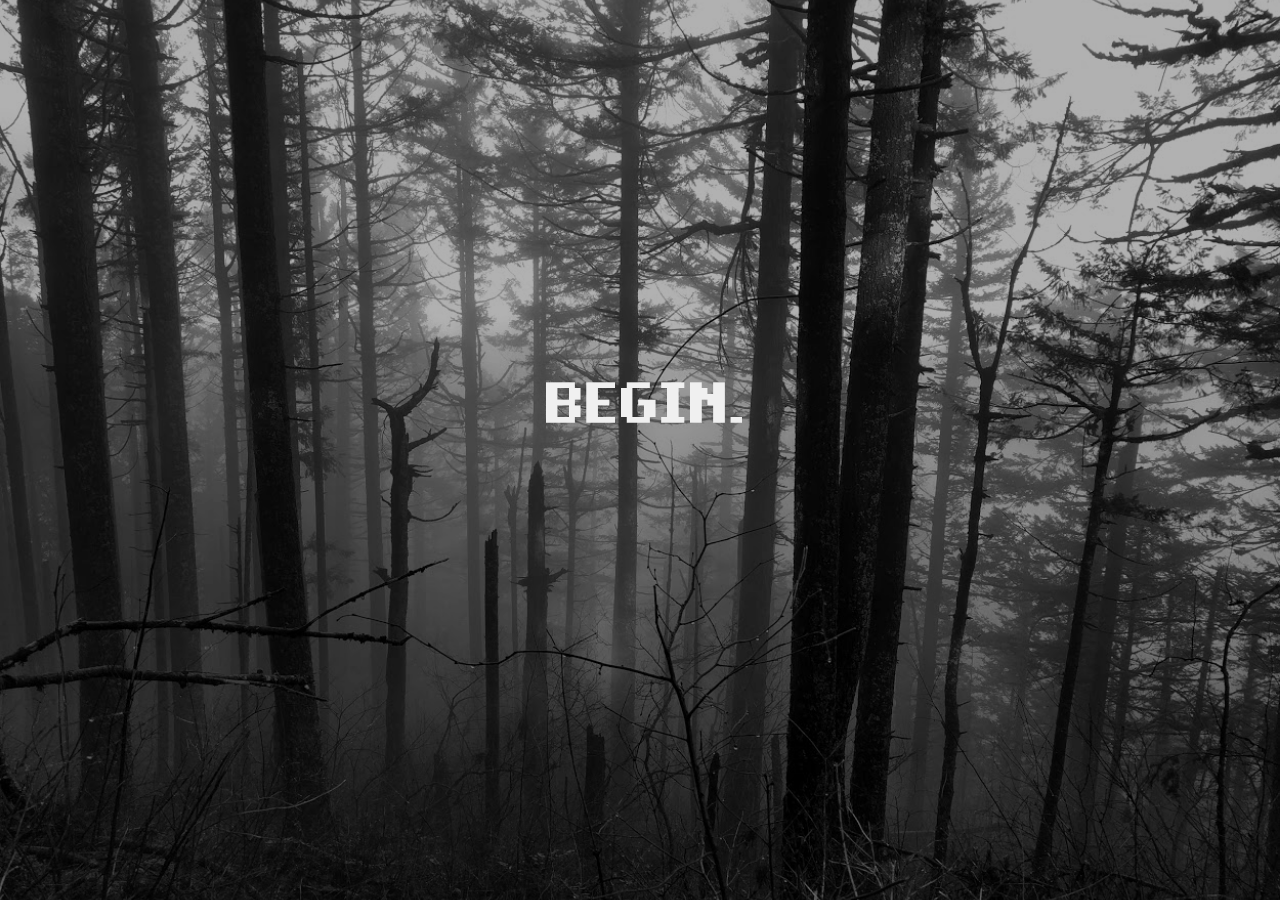
<file: NN/index.html>
<!DOCTYPE html>
<html>
<head>
  <title>Enter if you dare.</title>
<link rel="stylesheet" href="style.css">
<script src="jquery.js"></script>
<script src="main.js"></script>
</head>

<body>


    <a href="Play/text.html" id="lk"><img src="IMG/begin.png" id="im"></a>





</body>

</html>
</file>
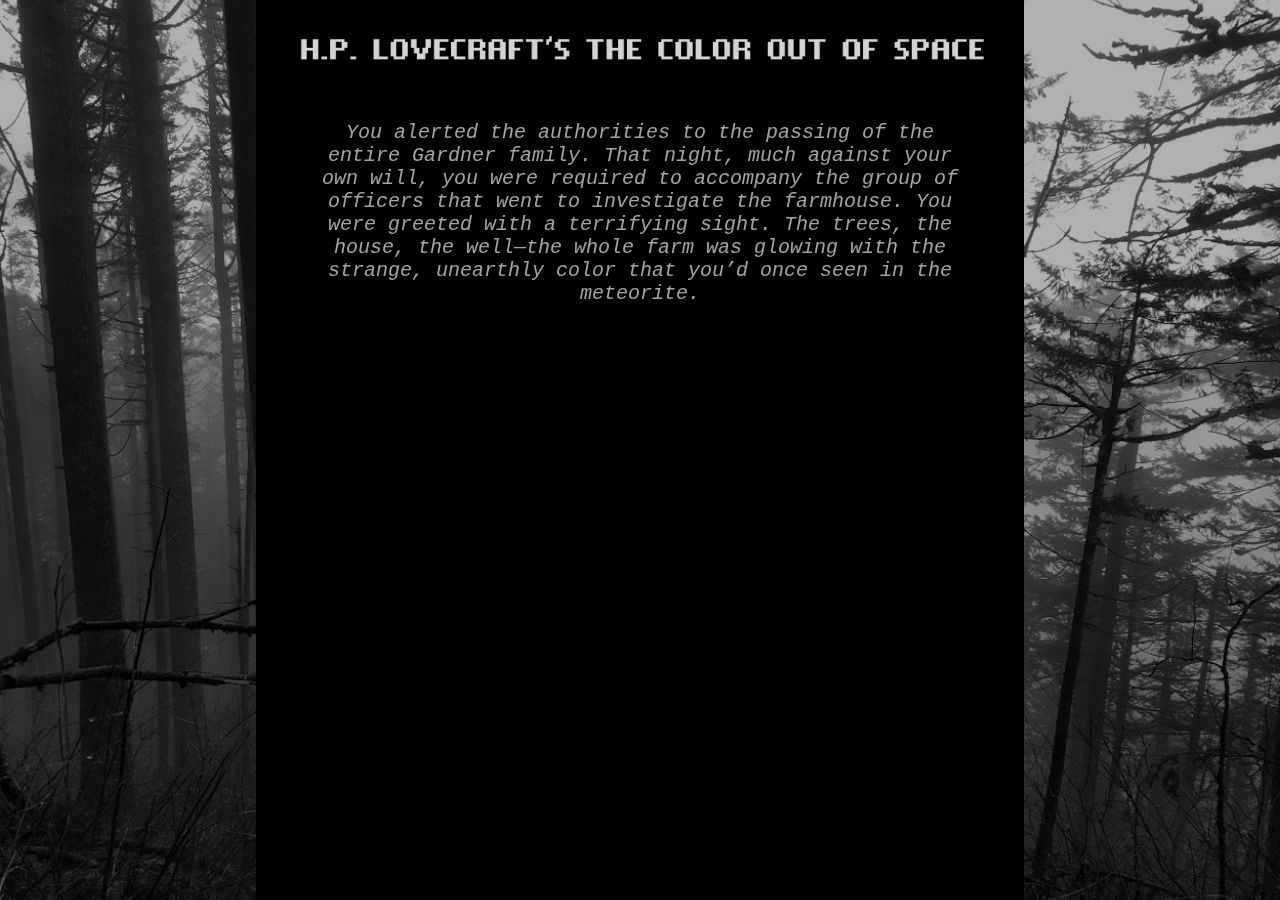
<file: NN/Play/final.html>
<!DOCTYPE html>
<html>
<head>
<title>The Color Out of Space</title>
<link rel="stylesheet" href="final.css">
<script src="jquery.js"></script>
<script src="final.js"></script>
  </head>


  <body>
    <div id="blackbox">


      </div>

      <div id="texts">

        <a href=../index.html id="lkk"><img src="IMG/hd.png" id="hdd"></a>

        <div id="first">
          <p>You alerted the authorities to the passing of the
             entire Gardner family. That night, much against your own will,
             you were required to accompany the group of officers that went to investigate the
             farmhouse. You were greeted with a terrifying sight. The trees, the house, the well—the
             whole farm was
            glowing with the strange, unearthly color that you’d once seen in the meteorite.</p>

          </div>

        <div id="second">
          <p>As you watched, a bolt of light rose from the well, like tongues of demonic fire,
            and shot towards the stars. You fled, along with the officers,
             but just before you were out of sight, you turned back.</p>
          </div>

          <div id="third">
            <p>The light had faded, but as you watched you saw something feebly rise,
              only to sink back down to the earth. It was just a
              color, but not any color of our world. Seeing it, you knew that some
              trace of whatever had killed the Gardner family still remained there.</p>
            </div>

            <div id="fourth">
              <p>Lurking.</p>
                </div>

                <div id="fifth">
                  <p>In the well.<p>
                      </div>

                      <div id="sixth">
                        <h1>END.</h1>
                        </div>
            </div>

    </body>

    </html>
</file>
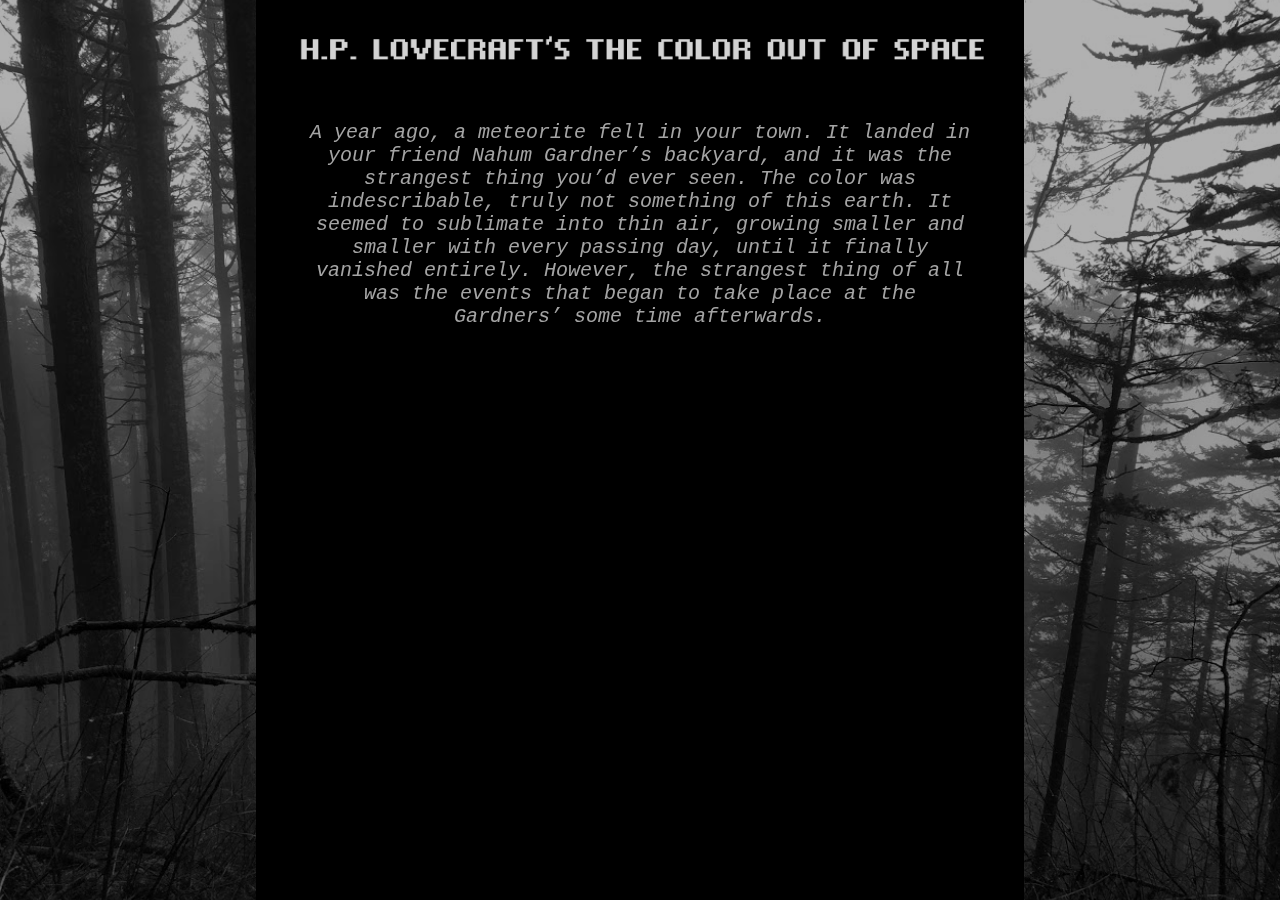
<file: NN/Play/text.html>
<!DOCTYPE html>
<html>
<head>
<title>The Color Out of Space</title>
<link rel="stylesheet" href="one.css">
<script src="jquery.js"></script>
<script src="one.js"></script>
  </head>
  <body>
    <div id="blackbox">


      </div>

      <div id="texts">

        <a href=../index.html id="lkk"><img src="IMG/hd.png" id="hdd"></a>

        <div id="first">
          <p>A year ago, a meteorite fell in your town. It landed in your friend Nahum Gardner’s backyard,
             and it was the strangest thing you’d ever seen. The color was indescribable,
             truly not something of this earth. It seemed to sublimate into thin air,
             growing smaller and smaller with every passing day, until it finally vanished entirely.
             However, the strangest thing of all was the events that began to take place at the Gardners’
             some time afterwards.</p>

          </div>

        <div id="second">
          <p>All the plants around their house began to turn the same color
            as the meteorite had been. When the harvest came, all the fruit was bitter and rotten.
            Some kind of sickness, Nahum said. It got the livestock too; one morning,
            Nahum went to milk the cows, and found that their bodies were going grey and shriveled.
            Parts of them were disintegrating, and other parts simply fell off of the bodies while
            they were still alive. The same was true of the hogs, and the chickens.
            Even the water from their well seemed off. You tasted it when you were visiting once,
            and it was salty, almost fetid. You told Nahum to dig another well, somewhere different,
            but he didn’t listen. </p>
          </div>

          <div id="third">
            <p>...And then strange things started happening to the people.</p>
            </div>

            <div id="fourth">
              <p> In the spring, Nahum’s wife Abby started going mad.
                Screaming about things that nobody else could see. Clawing at the air.
                It was making the kids hysterical, so he had to "lock her up," he said.</p>
                </div>

                <div id="fifth">
                  <p>That was the last you heard from him. The Gardners were a family of five,
                    but no one’s seen any of them for weeks now. Nobody else wants to go near the farm,
                    so you’ve taken it upon yourself to make sure your friend is alright…<p>
                      </div>

              <div id="butt">
                  <a href="main.html" class="link"><p id="cont"><b>Continue...</b></p></a>
                </div>

                      </div>


    </body>


</html>
</file>
<file: NN/style.css>
body{
  background: url("IMG/bg.png") no-repeat center center fixed;
  -webkit-background-size: cover;
  -moz-background-size: cover;
  -o-background-size: cover;
  background-size: cover;
  text-align: center;
  margin: 0px;
}
#lk {
  position: relative;
top: 40vh;


  margin: 0px;

}

#im {
  width: 20vw;
}
</file>
<file: NN/Play/final.css>
body{
  background: url("IMG/bg.png") no-repeat center center fixed;
  -webkit-background-size: cover;
  -moz-background-size: cover;
  -o-background-size: cover;
  background-size: cover;
  text-align: center;
  margin: 0px;
}

#blackbox{
  background-color: black;
  width: 60vw;
  height: 100vh;

  position: fixed;
  left: 20vw;
  display: inline-block;
  text-align: center;
}

#texts {
  width: 60vw;
  height: 100vh;
  margin: 0px;
  position: relative;
  left: 20vw;


}

#hdd {
  position: relative;
  top: 3vh;
  width: 55vw;
}

#hdd:hover {
  opacity: 0.5;
}

p {
  font-family: courier;
  color: #D3D3D3;
  font-size: 15pt;
  font-style:italic;
}

h1 {
  font-family: courier;
  color: #D3D3D3;
  font-size: 20pt;
  font-style:italic;

}

#first {

  padding-top: 7%;
  padding-left: 7%;
  padding-right: 7%;
  padding-bottom: 3%;

  position: relative;
  text-align: center;
}

#second {

  padding-left: 7%;
  padding-right: 7%;
  padding-bottom: 3%;
  position: relative;
  text-align: center;
}

#third {

  padding-left: 7%;
  padding-right: 7%;
  padding-bottom: 3%;
  position: relative;
  text-align: center;
}
#fourth {

  padding-left: 7%;
  padding-right: 7%;
  padding-bottom: 3%;
  position: relative;
  text-align: center;
}
#fifth {

  padding-left: 7%;
  padding-right: 7%;
  padding-bottom: 3%;
  position: relative;
  text-align: center;
}

#sixth {
  padding-left: 7%;
  padding-right: 7%;
  padding-bottom: 3%;
  position: relative;
  text-align: center;
}
</file>
<file: NN/Play/one.css>
body{
    background: url("IMG/bg.png") no-repeat center center fixed;
    -webkit-background-size: cover;
    -moz-background-size: cover;
    -o-background-size: cover;
    background-size: cover;
    text-align: center;
    margin: 0px;
  }

  #blackbox{
    background-color: black;
    width: 60vw;
    height: 100vh;

    position: fixed;
    left: 20vw;
    display: inline-block;
    text-align: center;
  }

  #texts {
    width: 60vw;
    height: 100vh;
    margin: 0px;
    position: relative;
    left: 20vw;


  }

  #hdd {
    position: relative;
    top: 3vh;
    width: 55vw;
  }

  #hdd:hover {
    opacity: 0.5;
  }

  p {
    font-family: courier;
    color: #D3D3D3;
    font-size: 15pt;
    font-style:italic;
  }

  .link {
    color: #D3D3D3;
    
  }

  .link:hover {
      opacity: 0.5;

  }

  #first {

    padding-top: 7%;
    padding-left: 7%;
    padding-right: 7%;
    padding-bottom: 3%;

    position: relative;
    text-align: center;
  }

  #second {

    padding-left: 7%;
    padding-right: 7%;
    padding-bottom: 3%;
    position: relative;
    text-align: center;
  }

  #third {

    padding-left: 7%;
    padding-right: 7%;
    padding-bottom: 3%;
    position: relative;
    text-align: center;
  }
  #fourth {

    padding-left: 7%;
    padding-right: 7%;
    padding-bottom: 3%;
    position: relative;
    text-align: center;
  }
  #fifth {

    padding-left: 7%;
    padding-right: 7%;
    padding-bottom: 3%;
    position: relative;
    text-align: center;
  }

  #cont {
    font-size: 30pt;
    text-decoration: underline;
    margin-bottom: 5%;
  }
</file>
